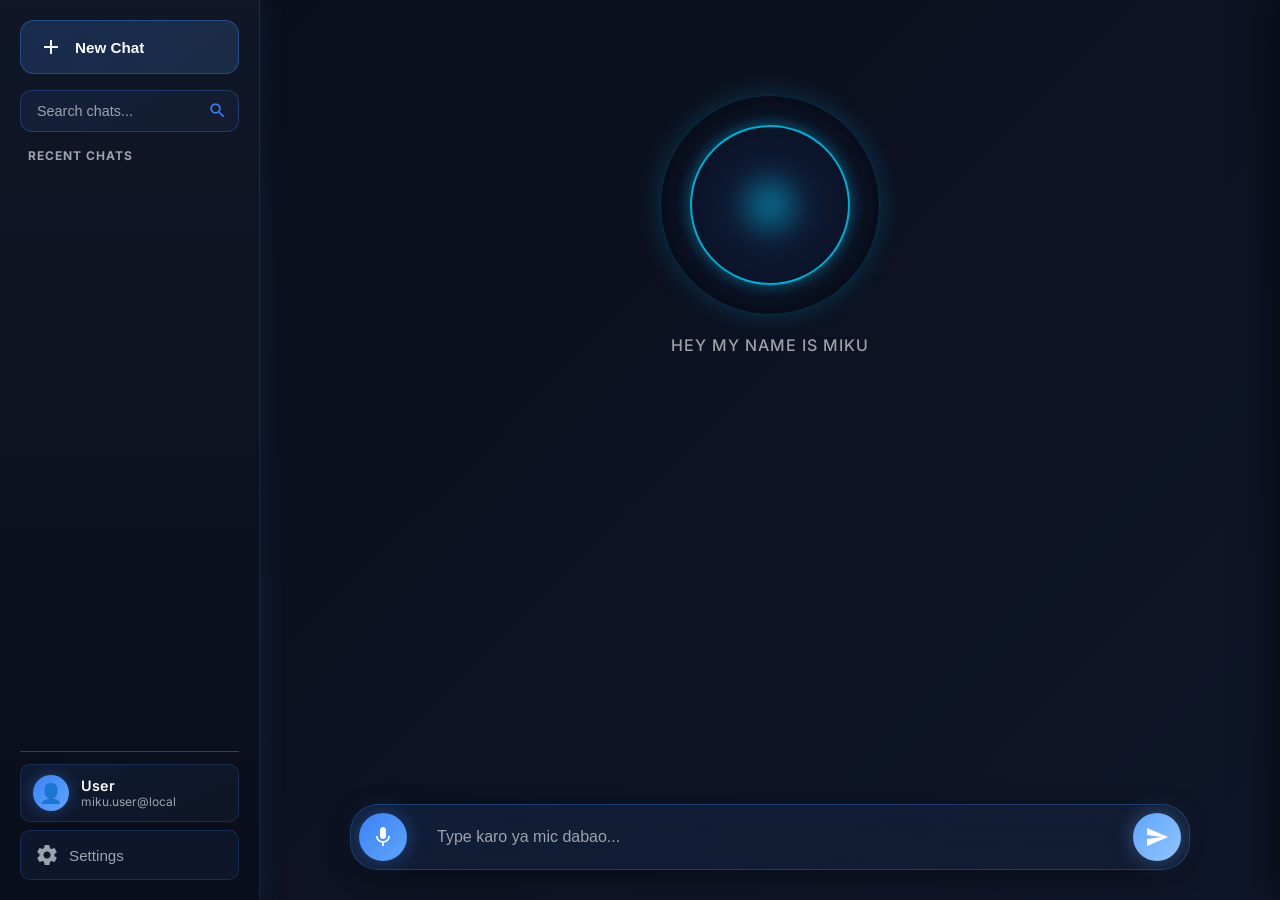
<file: templates/index.html>
<!DOCTYPE html>
<html lang="en">

<head>
    <meta charset="UTF-8">
    <meta name="viewport" content="width=device-width, initial-scale=1.0">
    <title>Miku AI Voice Assistant 🎀</title>
    <link href="https://fonts.googleapis.com/css2?family=Inter:wght@300;400;500;600;700&display=swap" rel="stylesheet">
    <link href="https://fonts.googleapis.com/icon?family=Material+Icons" rel="stylesheet">
    <link rel="stylesheet" href="/static/styles.css?v=8">
    <link rel="stylesheet" href="/static/voice_mode.css">
</head>

<body>
    <!-- Left Sidebar -->
    <!-- Left Sidebar -->
    <div class="sidebar" id="sidebar">
        <!-- Inner wrapper for padding moved to CSS if possible but keeping simple -->
        <div style="padding: 20px; height: 100%; display: flex; flex-direction: column;">
            <!-- New Chat Button -->
            <button class="new-chat-btn" onclick="newChat()">
                <span class="material-icons">add</span>
                <span>New Chat</span>
            </button>

            <!-- Search Box -->
            <div class="chat-search">
                <input type="text" id="chat-search-input" placeholder="Search chats..." onkeyup="searchChats()">
                <span class="material-icons">search</span>
            </div>

            <!-- Chat History -->
            <div class="chat-history">
                <div class="history-section-title">Recent Chats</div>
                <div id="history-list" class="history-list">
                    <!-- Chat history items will be added here -->
                </div>
            </div>

            <!-- User Section (at bottom) -->
            <div class="sidebar-footer">
                <div class="user-section">
                    <div class="user-avatar">👤</div>
                    <div class="user-info">
                        <div class="user-name">User</div>
                        <div class="user-email">miku.user@local</div>
                    </div>
                </div>

                <button class="sidebar-settings-btn" onclick="toggleSettings()">
                    <span class="material-icons">settings</span>
                    <span>Settings</span>
                </button>
            </div>
        </div>
    </div> <!-- Close Sidebar -->

    <!-- Main Content Area -->
    <div class="main-container">
        <!-- Miku Orb and Chat -->
        <div class="chat-wrapper">
            <!-- Miku Orb -->
            <!-- Inner Line Breathing Orb -->
            <div class="orb-container" id="orbContainer">
                <div class="orb">
                    <div class="orb-core"></div>
                    <div class="orb-inner-line"></div>
                </div>
                <div class="status-text" id="status-text">Hey my name is miku</div>
            </div>

            <!-- Chat Container -->
            <div class="chat-container" id="chat-container">
                <!-- Messages will appear here -->
            </div>

            <!-- Input Area -->
            <div class="input-area" style="display: flex !important;">
                <button class="voice-btn" id="voice-btn" onclick="startVoiceInput()">
                    <span class="material-icons">mic</span>
                </button>
                <input type="text" id="text-input" placeholder="Type karo ya mic dabao..."
                    onkeypress="handleKeyPress(event)" />
                <button class="send-btn" onclick="sendMessage()">
                    <span class="material-icons">send</span>
                </button>
            </div>
        </div>

        <!-- Settings Panel (slides from right) -->
        <div class="settings-panel" id="settings-panel">
            <div class="settings-header">
                <h2>⚙️ Settings</h2>
                <button class="close-btn" onclick="toggleSettings()">
                    <span class="material-icons">close</span>
                </button>
            </div>

            <div class="settings-content">
                <div class="setting-group">
                    <label>Language Preference</label>
                    <select id="language-setting" onchange="updateSettings()">
                        <option value="auto">Auto Detect</option>
                        <option value="english">English</option>
                        <option value="hinglish">Hinglish</option>
                    </select>
                </div>

                <div class="setting-group">
                    <label>Voice Speed: <span id="speed-value">170</span> wpm</label>
                    <input type="range" id="voice-speed" min="120" max="220" value="170"
                        oninput="updateSpeedLabel(this.value)" onchange="updateSettings()">
                </div>

                <div class="setting-group">
                    <label>Theme</label>
                    <select id="theme-setting" onchange="updateSettings()">
                        <option value="dark">Dark Mode</option>
                        <option value="light">Light Mode</option>
                    </select>
                </div>

                <div class="setting-group">
                    <label class="switch-label">
                        <input type="checkbox" id="wake-word-toggle" onchange="updateSettings()" checked>
                        <span>Wake Word Detection</span>
                    </label>
                </div>

                <div class="setting-group">
                    <button class="reset-btn" onclick="resetConversation()">
                        🔄 Clear Chat History
                    </button>
                </div>
            </div>
        </div>

        <!-- Settings Overlay -->
        <div class="overlay" id="overlay" onclick="toggleSettings()"></div>
    </div>

    <!-- ChatGPT-Style Voice Mode Overlay -->
    <div class="voice-mode-overlay" id="voice-mode-overlay">
        <!-- Top Controls -->
        <div class="voice-controls-top">
            <button class="voice-control-btn" id="voice-mute-btn" onclick="toggleVoiceMute()" title="Mute">
                <span class="material-icons">volume_up</span>
            </button>
            <button class="voice-control-btn" onclick="toggleSettings()" title="Settings">
                <span class="material-icons">settings</span>
            </button>
        </div>

        <!-- Status Indicator -->
        <div class="voice-status-indicator" id="voice-status-indicator">Ready</div>

        <!-- Voice Orb & Transcript -->
        <div class="voice-orb-wrapper">
            <!-- Replaced Canvas with CSS Orb -->
            <div class="orb-container voice-mode" style="height: auto; margin: 0;">
                <div class="orb">
                    <div class="orb-core"></div>
                    <div class="orb-inner-line"></div>
                </div>
            </div>

            <div class="voice-transcript" id="voice-transcript">
                <div class="transcript-user" id="transcript-user"></div>
                <div class="transcript-miku" id="transcript-miku"></div>
            </div>
        </div>

        <!-- Bottom Controls -->
        <div class="voice-controls-bottom">
            <button class="voice-btn-large mic-btn" id="voice-mic-btn" onclick="toggleMic()">
                <span class="material-icons" style="font-size: 2rem;">mic</span>
            </button>
            <button class="voice-btn-large close-btn" onclick="closeVoiceMode()">
                <span class="material-icons" style="font-size: 2rem;">close</span>
            </button>
        </div>
    </div>

    <!-- Socket.IO for real-time communication -->
    <script src="https://cdn.socket.io/4.0.0/socket.io.min.js"></script>
    <script src="/static/controls.js"></script>
    <script src="/static/script.js?v=11"></script>
    <script src="/static/voice_mode.js"></script>
</body>

</html>
</file>
<file: static/styles.css>
/* Miku AI - Clean Dark Blue Gradient Theme */

* {
    margin: 0;
    padding: 0;
    box-sizing: border-box;
}

:root {
    /* Dark Blue Gradient Theme */
    --primary: #3B82F6;
    --primary-dark: #2563EB;
    --secondary: #60A5FA;
    --accent: #93C5FD;

    /* Dark Blue Background */
    --bg-primary: #0A0E1A;
    --bg-secondary: #111827;
    --bg-tertiary: #1F2937;
    --text-primary: #F9FAFB;
    --text-secondary: #9CA3AF;
    --border-color: #374151;

    /* Blue Glows */
    --glow: 0 0 40px rgba(59, 130, 246, 0.6);
    --glow-listening: 0 0 60px rgba(96, 165, 250, 0.8);
    --glow-thinking: 0 0 60px rgba(59, 130, 246, 0.8);
    --glow-speaking: 0 0 60px rgba(147, 197, 253, 0.8);
}

body {
    font-family: 'Inter', -apple-system, BlinkMacSystemFont, 'Segoe UI', sans-serif;
    background: linear-gradient(135deg, #0A0E1A 0%, #0F1629 25%, #1a2332 50%, #0F1629 75%, #0A0E1A 100%);
    background-size: 400% 400%;
    animation: gradientShift 15s ease infinite;
    color: var(--text-primary);
    height: 100vh;
    overflow: hidden;
    display: flex;
}

@keyframes gradientShift {

    0%,
    100% {
        background-position: 0% 50%;
    }

    50% {
        background-position: 100% 50%;
    }
}

/* Sidebar */
.sidebar {
    width: 260px;
    background: linear-gradient(180deg, rgba(17, 24, 39, 0.95) 0%, rgba(10, 14, 26, 0.98) 100%);
    backdrop-filter: blur(20px);
    border-right: 1px solid rgba(59, 130, 246, 0.2);
    box-shadow: 4px 0 24px rgba(59, 130, 246, 0.1);
    display: flex;
    flex-direction: column;
    overflow: hidden;
    flex-shrink: 0;
    z-index: 101;
    /* Above main content */
    position: fixed;
    top: 0;
    left: 0;
    height: 100vh;
    transform: translateX(-100%);
    /* Hidden initially */
    transition: transform 0.3s cubic-bezier(0.4, 0, 0.2, 1);
}

.sidebar.active {
    transform: translateX(0);
}

/* Search Box */
.chat-search {
    margin-bottom: 16px;
    position: relative;
}

.chat-search input {
    width: 100%;
    background: linear-gradient(135deg, rgba(59, 130, 246, 0.1), rgba(96, 165, 250, 0.05));
    border: 1px solid rgba(59, 130, 246, 0.3);
    border-radius: 12px;
    color: var(--text-primary);
    padding: 12px 40px 12px 16px;
    font-size: 0.9rem;
    outline: none;
    transition: all 0.3s ease;
}

.chat-search input:focus {
    border-color: var(--primary);
    box-shadow: 0 0 0 3px rgba(59, 130, 246, 0.15), 0 0 20px rgba(59, 130, 246, 0.3);
}

.chat-search input::placeholder {
    color: var(--text-secondary);
}

.chat-search .material-icons {
    position: absolute;
    right: 12px;
    top: 50%;
    transform: translateY(-50%);
    color: var(--primary);
    font-size: 1.2rem;
}

/* New Chat Button */
.new-chat-btn {
    background: linear-gradient(135deg, rgba(59, 130, 246, 0.2), rgba(96, 165, 250, 0.15));
    border: 1px solid rgba(59, 130, 246, 0.4);
    color: var(--text-primary);
    padding: 14px 18px;
    border-radius: 14px;
    cursor: pointer;
    display: flex;
    align-items: center;
    gap: 12px;
    font-size: 0.95rem;
    font-weight: 600;
    margin-bottom: 16px;
    transition: all 0.3s ease;
}

.new-chat-btn:hover {
    background: linear-gradient(135deg, rgba(59, 130, 246, 0.3), rgba(96, 165, 250, 0.2));
    border-color: var(--primary);
    transform: translateY(-2px);
    box-shadow: 0 8px 24px rgba(59, 130, 246, 0.3);
}

/* Chat History */
.chat-history {
    flex: 1;
    overflow-y: auto;
    margin-bottom: 12px;
}

.history-section-title {
    color: var(--text-secondary);
    font-size: 0.75rem;
    font-weight: 700;
    text-transform: uppercase;
    letter-spacing: 1px;
    margin-bottom: 10px;
    padding: 0 8px;
}

.history-item {
    padding: 12px 14px;
    border-radius: 10px;
    cursor: pointer;
    transition: all 0.3s ease;
    font-size: 0.9rem;
    color: var(--text-secondary);
    margin-bottom: 6px;
    background: rgba(59, 130, 246, 0.05);
    border: 1px solid transparent;
}

.history-item:hover {
    background: linear-gradient(135deg, rgba(59, 130, 246, 0.15), rgba(96, 165, 250, 0.1));
    border-color: rgba(59, 130, 246, 0.3);
    color: var(--text-primary);
    transform: translateX(4px);
}

.history-item.active {
    background: linear-gradient(135deg, rgba(59, 130, 246, 0.25), rgba(96, 165, 250, 0.15));
    border-color: var(--primary);
    color: var(--text-primary);
    font-weight: 600;
    box-shadow: 0 4px 12px rgba(59, 130, 246, 0.2);
}

/* Sidebar Footer */
.sidebar-footer {
    border-top: 1px solid var(--border-color);
    padding-top: 12px;
}

.user-section {
    display: flex;
    align-items: center;
    gap: 12px;
    padding: 10px 12px;
    border-radius: 10px;
    margin-bottom: 8px;
    background: linear-gradient(135deg, rgba(59, 130, 246, 0.1), rgba(96, 165, 250, 0.05));
    border: 1px solid rgba(59, 130, 246, 0.2);
}

.user-avatar {
    width: 36px;
    height: 36px;
    border-radius: 50%;
    background: linear-gradient(135deg, var(--primary), var(--secondary));
    display: flex;
    align-items: center;
    justify-content: center;
    font-size: 1.2rem;
    flex-shrink: 0;
    box-shadow: 0 0 15px rgba(59, 130, 246, 0.4);
}

.user-info {
    flex: 1;
    min-width: 0;
}

.user-name {
    font-size: 0.9rem;
    font-weight: 600;
    color: var(--text-primary);
}

.user-email {
    font-size: 0.75rem;
    color: var(--text-secondary);
    white-space: nowrap;
    overflow: hidden;
    text-overflow: ellipsis;
}

.sidebar-settings-btn {
    width: 100%;
    background: rgba(59, 130, 246, 0.08);
    border: 1px solid rgba(59, 130, 246, 0.2);
    color: var(--text-secondary);
    padding: 12px 14px;
    border-radius: 10px;
    cursor: pointer;
    display: flex;
    align-items: center;
    gap: 10px;
    font-size: 0.95rem;
    transition: all 0.3s ease;
}

.sidebar-settings-btn:hover {
    background: linear-gradient(135deg, rgba(59, 130, 246, 0.15), rgba(96, 165, 250, 0.1));
    border-color: var(--primary);
    color: var(--text-primary);
}

/* Main Container */
.main-container {
    flex: 1;
    display: flex;
    flex-direction: column;
    height: 100vh;
    position: relative;
}

.chat-wrapper {
    flex: 1;
    display: flex;
    flex-direction: column;
    max-width: 900px;
    width: 100%;
    margin: 0 auto;
    padding: 30px;
    height: 100vh;
    overflow: hidden;
}

/* User Requested: Inner Line Breathing Orb */
.orb-container {
    display: flex;
    flex-direction: column;
    /* Stack Orb and Text vertically */
    justify-content: center;
    align-items: center;
    width: 100%;
    height: 350px;
    /* Increased height for text space */
    position: relative;
    margin: 20px 0;
}

/* Status Text - Proper Spacing */
.status-text {
    margin-top: 20px;
    font-size: 1rem;
    color: rgba(255, 255, 255, 0.6);
    letter-spacing: 1px;
    text-transform: uppercase;
    font-weight: 500;
    z-index: 20;
    /* Ensure on top */
}

/* Outer Glow Circle (Static/Subtle) */
.orb {
    width: 220px;
    height: 220px;
    border-radius: 50%;
    background: radial-gradient(circle, rgba(16, 30, 60, 0.95), rgba(0, 0, 0, 0.2));
    /* "Halke se side edge glow" - Subtle border/shadow */
    box-shadow:
        0 0 25px rgba(0, 191, 255, 0.2),
        inset 0 0 40px rgba(0, 0, 0, 0.5);
    border: 1px solid rgba(0, 191, 255, 0.15);
    position: relative;
    display: flex;
    justify-content: center;
    align-items: center;
    z-index: 10;
}

/* Inner Breathing Line ("Circle ke andar se circle line breathe kr rhi ho") */
.orb-inner-line {
    position: absolute;
    width: 160px;
    height: 160px;
    border-radius: 50%;
    border: 2px solid rgba(0, 212, 255, 0.8);
    /* Cyan Ring */
    box-shadow: 0 0 15px rgba(0, 212, 255, 0.4);
    animation: innerBreath 3s ease-in-out infinite;
}

/* Core Glow - with Strong Center Pulse */
.orb-core {
    position: absolute;
    width: 80px;
    height: 80px;
    border-radius: 50%;
    background: radial-gradient(circle, rgba(0, 212, 255, 0.6), transparent 70%);
    filter: blur(10px);
    opacity: 0.8;
    animation: corePulse 2s ease-in-out infinite alternate;
}

@keyframes corePulse {
    0% {
        transform: scale(0.8);
        opacity: 0.5;
        filter: blur(10px);
    }

    100% {
        transform: scale(1.3);
        opacity: 0.9;
        filter: blur(15px);
        box-shadow: 0 0 30px rgba(0, 212, 255, 0.6);
    }
}

@keyframes innerBreath {

    0%,
    100% {
        transform: scale(0.92);
        opacity: 0.6;
        box-shadow: 0 0 10px rgba(0, 212, 255, 0.3);
    }

    50% {
        transform: scale(1.08);
        opacity: 1;
        box-shadow: 0 0 20px rgba(0, 212, 255, 0.6);
    }
}

/* Unused Animations/Classes (Hidden) */
.orb-ring,
.orb-halo {
    display: none;
}


@keyframes ringPulse {

    0%,
    100% {
        transform: translate(-50%, -50%) scale(0.95);
        opacity: 0.5;
    }

    50% {
        transform: translate(-50%, -50%) scale(1.05);
        opacity: 0.8;
    }
}

@keyframes haloExpand {
    0% {
        transform: translate(-50%, -50%) scale(1);
        opacity: 0.6;
    }

    100% {
        transform: translate(-50%, -50%) scale(1.8);
        opacity: 0;
    }
}

/* Voice Mode Enhancements */
.orb-container.voice-mode .orb {
    width: 220px;
    height: 220px;
}

.orb-container.voice-mode .orb-ring {
    width: 280px;
    height: 280px;
    border-color: rgba(34, 211, 238, 0.8);
    box-shadow: 0 0 30px rgba(34, 211, 238, 0.5);
}

/* Status States */
.orb.thinking {
    background: radial-gradient(circle at 30% 30%, #c084fc, #a855f7, #6b21a8);
    /* Purple */
    animation: orbBreathe 2s ease-in-out infinite;
}

.orb.speaking {
    background: radial-gradient(circle at 30% 30%, #2dd4bf, #0d9488, #0f766e);
    /* Teal */
    animation: orbBreathe 3s ease-in-out infinite;
    /* Faster */
}

/* Spacer to prevent overlap */
.fluid-layer-spacer {
    display: none;
}

.fluid-layer-1 {
    background: radial-gradient(circle at 30% 40%,
            rgba(255, 27, 141, 1) 0%,
            transparent 60%);
    animation: fluidMove1 8s ease-in-out infinite;
}

.fluid-layer-2 {
    background: radial-gradient(circle at 70% 50%,
            rgba(0, 212, 255, 1) 0%,
            transparent 60%);
    animation: fluidMove2 7s ease-in-out infinite;
}

.fluid-layer-3 {
    background: radial-gradient(circle at 50% 70%,
            rgba(255, 27, 141, 1) 0%,
            transparent 50%);
    animation: fluidMove3 9s ease-in-out infinite;
    opacity: 0.6;
}

.fluid-layer-4 {
    background: radial-gradient(circle at 40% 60%,
            rgba(0, 212, 255, 1) 0%,
            transparent 55%);
    animation: fluidMove4 6s ease-in-out infinite;
    opacity: 0.7;
}

@keyframes fluidMove1 {

    0%,
    100% {
        transform: translate(0, 0) scale(1);
    }

    33% {
        transform: translate(-10%, 15%) scale(1.1);
    }

    66% {
        transform: translate(15%, -10%) scale(0.95);
    }
}

@keyframes fluidMove2 {

    0%,
    100% {
        transform: translate(0, 0) scale(1);
    }

    33% {
        transform: translate(12%, -8%) scale(1.05);
    }

    66% {
        transform: translate(-8%, 12%) scale(1.1);
    }
}

@keyframes fluidMove3 {

    0%,
    100% {
        transform: translate(0, 0) rotate(0deg);
    }

    50% {
        transform: translate(-5%, 8%) rotate(180deg);
    }
}

@keyframes fluidMove4 {

    0%,
    100% {
        transform: translate(0, 0) rotate(0deg);
    }

    50% {
        transform: translate(8%, -5%) rotate(-180deg);
    }
}

@keyframes orbGlowPulse {

    0%,
    100% {
        transform: scale(0.95);
        opacity: 0.6;
    }

    50% {
        transform: scale(1.15);
        opacity: 0.8;
    }
}

/* Voice Wave Animation (Wait) */
.voice-wave {
    position: absolute;
    inset: 0;
    border-radius: 50%;
    border: 2px solid rgba(19, 19, 236, 0.6);
    opacity: 0;
    pointer-events: none;
}


/* Chat Container */
.chat-container {
    display: flex !important;
    flex-direction: column;
    flex: 1;
    overflow-y: auto;
    margin-bottom: 20px;
    padding: 15px 0;
    min-height: 200px;
    max-height: calc(100vh - 450px);
}

/* Messages */
.message {
    margin-bottom: 20px;
    display: flex;
    gap: 14px;
    animation: slideIn 0.4s ease;
}

@keyframes slideIn {
    from {
        opacity: 0;
        transform: translateY(15px);
    }

    to {
        opacity: 1;
        transform: translateY(0);
    }
}

.message.user {
    flex-direction: row-reverse;
}

.message-bubble {
    max-width: 70%;
    padding: 16px 20px;
    border-radius: 20px;
    font-size: 0.95rem;
    line-height: 1.6;
}

.message.user .message-bubble {
    background: linear-gradient(135deg, var(--primary), var(--secondary));
    color: white;
    border-bottom-right-radius: 4px;
    box-shadow: 0 6px 20px rgba(59, 130, 246, 0.3);
}

.message.miku .message-bubble {
    background: linear-gradient(135deg, rgba(59, 130, 246, 0.1), rgba(96, 165, 250, 0.05));
    border: 1px solid rgba(59, 130, 246, 0.2);
    color: var(--text-primary);
    border-bottom-left-radius: 4px;
}

.message-icon {
    width: 40px;
    height: 40px;
    border-radius: 50%;
    display: flex;
    align-items: center;
    justify-content: center;
    font-size: 1.3rem;
    flex-shrink: 0;
}

.message.user .message-icon {
    background: rgba(59, 130, 246, 0.15);
    border: 1px solid rgba(59, 130, 246, 0.3);
}

.message.miku .message-icon {
    background: linear-gradient(135deg, var(--primary), var(--secondary));
    box-shadow: 0 0 20px rgba(59, 130, 246, 0.4);
}

/* Input Area */
.input-area {
    display: flex !important;
    gap: 12px;
    background: linear-gradient(135deg, rgba(59, 130, 246, 0.1), rgba(96, 165, 250, 0.05));
    backdrop-filter: blur(20px);
    border: 1px solid rgba(59, 130, 246, 0.3);
    border-radius: 28px;
    padding: 8px;
    box-shadow: 0 6px 24px rgba(0, 0, 0, 0.4);
    flex-shrink: 0;
    margin-top: auto;
}

.voice-btn,
.send-btn {
    width: 48px;
    height: 48px;
    border-radius: 50%;
    border: none;
    cursor: pointer;
    display: flex;
    align-items: center;
    justify-content: center;
    transition: all 0.3s ease;
    color: white;
    flex-shrink: 0;
}

.voice-btn {
    background: linear-gradient(135deg, var(--primary), var(--secondary));
    box-shadow: 0 0 20px rgba(59, 130, 246, 0.4);
}

.voice-btn:hover {
    transform: scale(1.1);
    box-shadow: 0 0 30px rgba(59, 130, 246, 0.6);
}

.send-btn {
    background: linear-gradient(135deg, var(--secondary), var(--accent));
    box-shadow: 0 0 20px rgba(96, 165, 250, 0.4);
}

.send-btn:hover {
    transform: scale(1.1);
    box-shadow: 0 0 30px rgba(96, 165, 250, 0.6);
}

#text-input {
    flex: 1;
    background: transparent;
    border: none;
    outline: none;
    color: var(--text-primary);
    font-size: 1rem;
    padding: 14px 18px;
}

#text-input::placeholder {
    color: var(--text-secondary);
}

/* Settings Panel */
.settings-panel {
    position: fixed;
    right: -400px;
    top: 0;
    width: 400px;
    height: 100vh;
    background: linear-gradient(180deg, rgba(17, 24, 39, 0.98) 0%, rgba(10, 14, 26, 0.98) 100%);
    backdrop-filter: blur(20px);
    border-left: 1px solid rgba(59, 130, 246, 0.3);
    box-shadow: -8px 0 32px rgba(0, 0, 0, 0.5);
    transition: right 0.3s ease;
    z-index: 10001;
    /* Above voice mode overlay */
    overflow-y: auto;
}

/* Global Overlay */
.overlay {
    position: fixed;
    inset: 0;
    background: rgba(0, 0, 0, 0.7);
    backdrop-filter: blur(4px);
    opacity: 0;
    visibility: hidden;
    transition: all 0.3s ease;
    z-index: 10000;
}

.overlay.active {
    opacity: 1;
    visibility: visible;
}

/* Model Selector (Top Left) */
.model-selector {
    position: fixed;
    top: 20px;
    left: 60px;
    /* Offset for hamburger */
    display: flex;
    align-items: center;
    gap: 12px;
    z-index: 50;
    cursor: pointer;
    background: rgba(17, 24, 39, 0.8);
    backdrop-filter: blur(10px);
    padding: 8px 16px;
    border-radius: 12px;
    border: 1px solid rgba(59, 130, 246, 0.2);
    transition: all 0.3s ease;
}

.model-name {
    color: var(--text-primary);
    font-weight: 600;
    font-size: 1rem;
    display: flex;
    align-items: center;
    gap: 6px;
    pointer-events: none;
}

.model-name::after {
    content: 'expand_more';
    font-family: 'Material Icons';
    font-size: 1.2rem;
    color: var(--text-secondary);
}

/* Sidebar */
.sidebar {
    width: 260px;
    background: linear-gradient(180deg, rgba(17, 24, 39, 0.95) 0%, rgba(10, 14, 26, 0.98) 100%);
    backdrop-filter: blur(20px);
    border-right: 1px solid rgba(59, 130, 246, 0.2);
    box-shadow: 4px 0 24px rgba(59, 130, 246, 0.1);
    display: flex;
    flex-direction: column;
    overflow: hidden;
    flex-shrink: 0;
    z-index: 101;
    /* Above main content */
    position: fixed;
    top: 0;
    left: 0;
    height: 100vh;
    transform: translateX(0);
    /* Visible by default on Desktop */
    transition: transform 0.3s cubic-bezier(0.4, 0, 0.2, 1);
}

.sidebar.collapsed {
    transform: translateX(-100%);
}

/* Main Container - Pushed by Sidebar */
.main-container {
    margin-left: 260px;
    /* Sidebar width */
    width: calc(100% - 260px);
    transition: all 0.3s cubic-bezier(0.4, 0, 0.2, 1);
    position: relative;
    z-index: 10;
}

.main-container.expanded {
    margin-left: 0;
    width: 100%;
}

/* Sidebar Toggle (3 Lines) */
.sidebar-toggle {
    position: fixed;
    top: 15px;
    left: 15px;
    display: flex;
    flex-direction: column;
    justify-content: center;
    gap: 5px;
    width: 24px;
    height: 24px;
    cursor: pointer;
    z-index: 200;
    /* Always above sidebar */
    padding: 2px;
}

.sidebar-toggle:hover span {
    background-color: var(--primary);
}

/* Settings Panel - Fix visibility */
.settings-panel {
    z-index: 20000;
    /* Highest priority */
}

/* Overlay - Fix visibility */
.overlay {
    z-index: 19999;
}

.sidebar-toggle span {
    display: block;
    width: 100%;
    height: 2px;
    background-color: var(--text-secondary);
    border-radius: 2px;
    transition: all 0.3s ease;
}

.sidebar-toggle:hover span {
    background-color: var(--text-primary);
}

.settings-panel.active {
    right: 0;
}

.settings-header {
    display: flex;
    justify-content: space-between;
    align-items: center;
    padding: 24px;
    border-bottom: 1px solid rgba(59, 130, 246, 0.2);
}

.settings-header h2 {
    color: var(--text-primary);
    font-size: 1.5rem;
}

.close-btn {
    background: rgba(59, 130, 246, 0.1);
    border: 1px solid rgba(59, 130, 246, 0.3);
    color: var(--text-primary);
    width: 40px;
    height: 40px;
    border-radius: 50%;
    cursor: pointer;
    display: flex;
    align-items: center;
    justify-content: center;
    transition: all 0.3s ease;
}

.close-btn:hover {
    background: var(--primary);
    transform: rotate(90deg);
}

.settings-content {
    padding: 24px;
}

.setting-group {
    margin-bottom: 28px;
}

.setting-group label {
    display: block;
    color: var(--text-secondary);
    font-size: 0.9rem;
    margin-bottom: 8px;
    font-weight: 500;
}

.setting-group select,
.setting-group input[type="range"] {
    width: 100%;
    padding: 12px;
    background: rgba(59, 130, 246, 0.1);
    border: 1px solid rgba(59, 130, 246, 0.3);
    border-radius: 12px;
    color: var(--text-primary);
    font-size: 1rem;
    cursor: pointer;
}

.switch-label {
    display: flex;
    align-items: center;
    gap: 12px;
    cursor: pointer;
}

.switch-label input[type="checkbox"] {
    width: 50px;
    height: 26px;
    appearance: none;
    background: rgba(59, 130, 246, 0.2);
    border: 1px solid rgba(59, 130, 246, 0.3);
    border-radius: 13px;
    position: relative;
    cursor: pointer;
    transition: background 0.3s;
}

.switch-label input[type="checkbox"]:checked {
    background: var(--primary);
}

.switch-label input[type="checkbox"]::before {
    content: '';
    position: absolute;
    width: 20px;
    height: 20px;
    background: white;
    border-radius: 50%;
    top: 2px;
    left: 3px;
    transition: left 0.3s;
}

.switch-label input[type="checkbox"]:checked::before {
    left: 25px;
}

.reset-btn {
    width: 100%;
    padding: 14px;
    background: linear-gradient(135deg, #EF4444, #DC2626);
    border: none;
    border-radius: 12px;
    color: white;
    font-size: 1rem;
    font-weight: 600;
    cursor: pointer;
    transition: all 0.3s ease;
}

.reset-btn:hover {
    transform: translateY(-2px);
    box-shadow: 0 4px 12px rgba(239, 68, 68, 0.4);
}

/* Overlay */
.overlay {
    position: fixed;
    inset: 0;
    background: rgba(0, 0, 0, 0.7);
    backdrop-filter: blur(4px);
    opacity: 0;
    visibility: hidden;
    transition: all 0.3s ease;
    z-index: 999;
}

.overlay.active {
    opacity: 1;
    visibility: visible;
}

/* Scrollbar */
::-webkit-scrollbar {
    width: 10px;
}

::-webkit-scrollbar-track {
    background: rgba(59, 130, 246, 0.05);
}

::-webkit-scrollbar-thumb {
    background: linear-gradient(135deg, var(--primary), var(--secondary));
    border-radius: 5px;
}

::-webkit-scrollbar-thumb:hover {
    background: linear-gradient(135deg, var(--secondary), var(--primary));
}

/* Responsive */
@media (max-width: 768px) {
    .sidebar {
        position: fixed;
        left: -280px;
        height: 100vh;
        z-index: 1001;
        transition: left 0.3s ease;
    }

    .sidebar.visible {
        left: 0;
    }

    #miku-orb {
        width: 160px !important;
        height: 160px !important;
    }

    .orb-container.voice-mode #miku-orb {
        width: 280px !important;
        height: 280px !important;
    }
}
</file>
<file: static/voice_mode.css>
/* ChatGPT-Style Voice Mode Overlay */
.voice-mode-overlay {
    position: fixed;
    inset: 0;
    background: linear-gradient(135deg, #0A0E27 0%, #0F1535 50%, #131833 100%);
    z-index: 9999;
    display: none;
    flex-direction: column;
    align-items: center;
    justify-content: center;
}

.voice-mode-overlay.active {
    display: flex;
}

/* Animated Background Particles */
.voice-mode-overlay::before {
    content: '';
    position: absolute;
    inset: 0;
    background-image:
        radial-gradient(2px 2px at 20% 30%, rgba(74, 144, 226, 0.4), transparent),
        radial-gradient(2px 2px at 60% 70%, rgba(0, 212, 255, 0.3), transparent),
        radial-gradient(1px 1px at 50% 50%, rgba(74, 144, 226, 0.3), transparent),
        radial-gradient(1px 1px at 80% 10%, rgba(0, 212, 255, 0.4), transparent),
        radial-gradient(1px 1px at 10% 80%, rgba(74, 144, 226, 0.3), transparent);
    background-size: 300px 300px, 400px 400px, 250px 250px, 350px 350px, 450px 450px;
    animation: particleFloat 20s linear infinite;
}

@keyframes particleFloat {
    0% {
        background-position: 0 0, 50px 50px, 100px 100px, 150px 150px, 200px 200px;
    }

    100% {
        background-position: 300px 300px, 350px 350px, 400px 400px, 450px 450px, 500px 500px;
    }
}

/* LISTENING... Text */
.voice-mode-status-top {
    position: absolute;
    top: 100px;
    left: 50%;
    transform: translateX(-50%);
    font-size: 1.4rem;
    font-weight: 600;
    letter-spacing: 4px;
    color: rgba(100, 181, 246, 0.9);
    text-transform: uppercase;
    animation: pulse 2s ease-in-out infinite;
    z-index: 10;
}

/* Top Controls */
.voice-controls-top {
    position: absolute;
    top: 30px;
    right: 30px;
    display: flex;
    gap: 8px;
    background: rgba(255, 255, 255, 0.1);
    backdrop-filter: blur(10px);
    border-radius: 50px;
    padding: 8px 12px;
}

.voice-control-btn {
    width: 40px;
    height: 40px;
    border-radius: 50%;
    background: transparent;
    border: none;
    color: rgba(255, 255, 255, 0.7);
    cursor: pointer;
    display: flex;
    align-items: center;
    justify-content: center;
    transition: all 0.3s ease;
}

.voice-control-btn:hover {
    background: rgba(255, 255, 255, 0.15);
    color: white;
}

/* Voice Orb Container */
.voice-orb-wrapper {
    display: flex;
    flex-direction: column;
    align-items: center;
    gap: 40px;
}

.voice-orb-large {
    width: 320px;
    height: 320px;
    border-radius: 50%;
    position: relative;
}

/* Transcript Display */
.voice-transcript {
    max-width: 600px;
    text-align: center;
    color: rgba(255, 255, 255, 0.9);
    font-size: 1.3rem;
    line-height: 1.6;
    min-height: 100px;
    padding: 20px;
}

.transcript-user {
    color: rgba(255, 255, 255, 0.7);
    font-size: 1.1rem;
    margin-bottom: 15px;
}

.transcript-miku {
    color: white;
    font-weight: 500;
}

/* Bottom Controls */
.voice-controls-bottom {
    position: absolute;
    bottom: 60px;
    display: flex;
    gap: 60px;
    align-items: center;
}

.voice-btn-large {
    width: 70px;
    height: 70px;
    border-radius: 50%;
    border: none;
    cursor: pointer;
    display: flex;
    align-items: center;
    justify-content: center;
    transition: all 0.3s ease;
    background: rgba(255, 255, 255, 0.15);
    backdrop-filter: blur(10px);
    color: white;
}

.voice-btn-large:hover {
    transform: scale(1.1);
    background: rgba(255, 255, 255, 0.25);
}


.voice-btn-large.mic-btn {
    background: linear-gradient(135deg, var(--primary), var(--secondary));
    box-shadow: 0 0 20px rgba(59, 130, 246, 0.4);
}

.voice-btn-large.close-btn {
    background: rgba(59, 130, 246, 0.1);
}

.voice-btn-large.mic-btn.muted {
    background: linear-gradient(135deg, #EF4444, #DC2626);
    /* Keep red for muted state as standard */
}

/* Animations */
@keyframes breathe {

    0%,
    100% {
        transform: scale(1);
        opacity: 0.95;
    }

    50% {
        transform: scale(1.05);
        opacity: 1;
    }
}

.voice-orb-large.breathing {
    animation: breathe 3s ease-in-out infinite;
}

/* Status Indicator - Unified Blue Theme */
.voice-status-indicator {
    position: absolute;
    top: 80px;
    left: 50%;
    transform: translateX(-50%);
    background: rgba(59, 130, 246, 0.1);
    backdrop-filter: blur(10px);
    padding: 10px 24px;
    border-radius: 20px;
    color: var(--secondary);
    font-size: 0.9rem;
    font-weight: 600;
    border: 1px solid rgba(59, 130, 246, 0.2);
}

.voice-status-indicator.listening {
    color: #60A5FA;
    /* Blue */
    border-color: rgba(96, 165, 250, 0.4);
    box-shadow: 0 0 15px rgba(59, 130, 246, 0.2);
}

.voice-status-indicator.thinking {
    color: #93C5FD;
    /* Light Blue */
    border-color: rgba(147, 197, 253, 0.4);
    box-shadow: 0 0 15px rgba(59, 130, 246, 0.2);
}

.voice-status-indicator.speaking {
    color: #60A5FA;
    /* Blue */
    border-color: rgba(96, 165, 250, 0.4);
    box-shadow: 0 0 15px rgba(59, 130, 246, 0.2);
}
</file>
